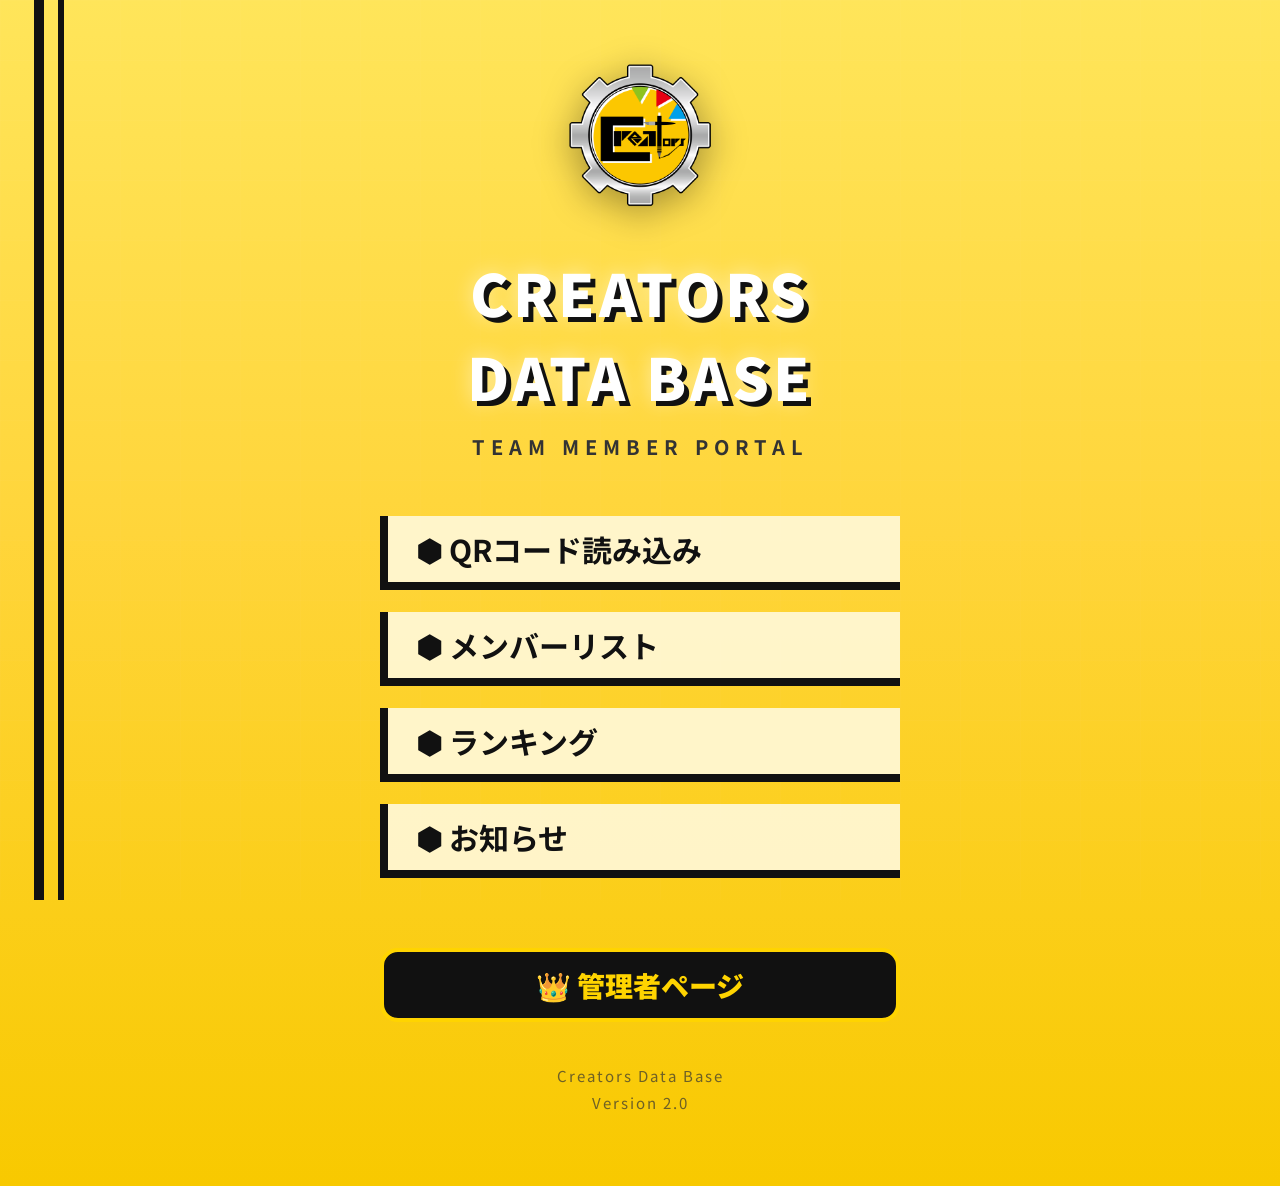
<file: index.html>
<!DOCTYPE html>
<html lang="ja">

<head>

<meta charset="UTF-8">
<meta name="viewport" content="width=device-width, initial-scale=1.0">

<title>Creators Data Base</title>

<link rel="stylesheet" href="css/style.css">

<link rel="preconnect" href="https://fonts.googleapis.com">

<link rel="preconnect" href="https://fonts.gstatic.com" crossorigin>

<link href="https://fonts.googleapis.com/css2?family=Noto+Sans+JP:wght@400;700;900&display=swap" rel="stylesheet">

</head>

<body>

<!-- 背景装飾 -->
<div class="background">
    <div class="left-line"></div>
    <div class="left-line2"></div>
</div>

<!-- メイン -->

<div class="container">

    <!-- ロゴ -->

    <img src="images/logo.png" class="logo" alt="Creators Logo">

    <!-- タイトル -->

    <h1 class="title">
        CREATORS
    </h1>

    <h1 class="title">
        DATA BASE
    </h1>

    <p class="subTitle">

        TEAM MEMBER PORTAL

    </p>

    <!-- メニュー -->

    <nav class="menu">

        <a href="qr.html" class="menuButton">

            ⬢ QRコード読み込み

        </a>

        <a href="members.html" class="menuButton">

            ⬢ メンバーリスト

        </a>

        <a href="#" class="menuButton">

            ⬢ ランキング

        </a>

        <a href="#" class="menuButton">

            ⬢ お知らせ

        </a>

    </nav>

    <!-- 管理者 -->

    <div class="adminArea">

        <a href="admin.html" class="adminButton">

            👑 管理者ページ

        </a>

    </div>

    <!-- バージョン -->

    <div class="version">

        Creators Data Base

        <br>

        Version 2.0

    </div>

</div>

</body>

</html>
</file>
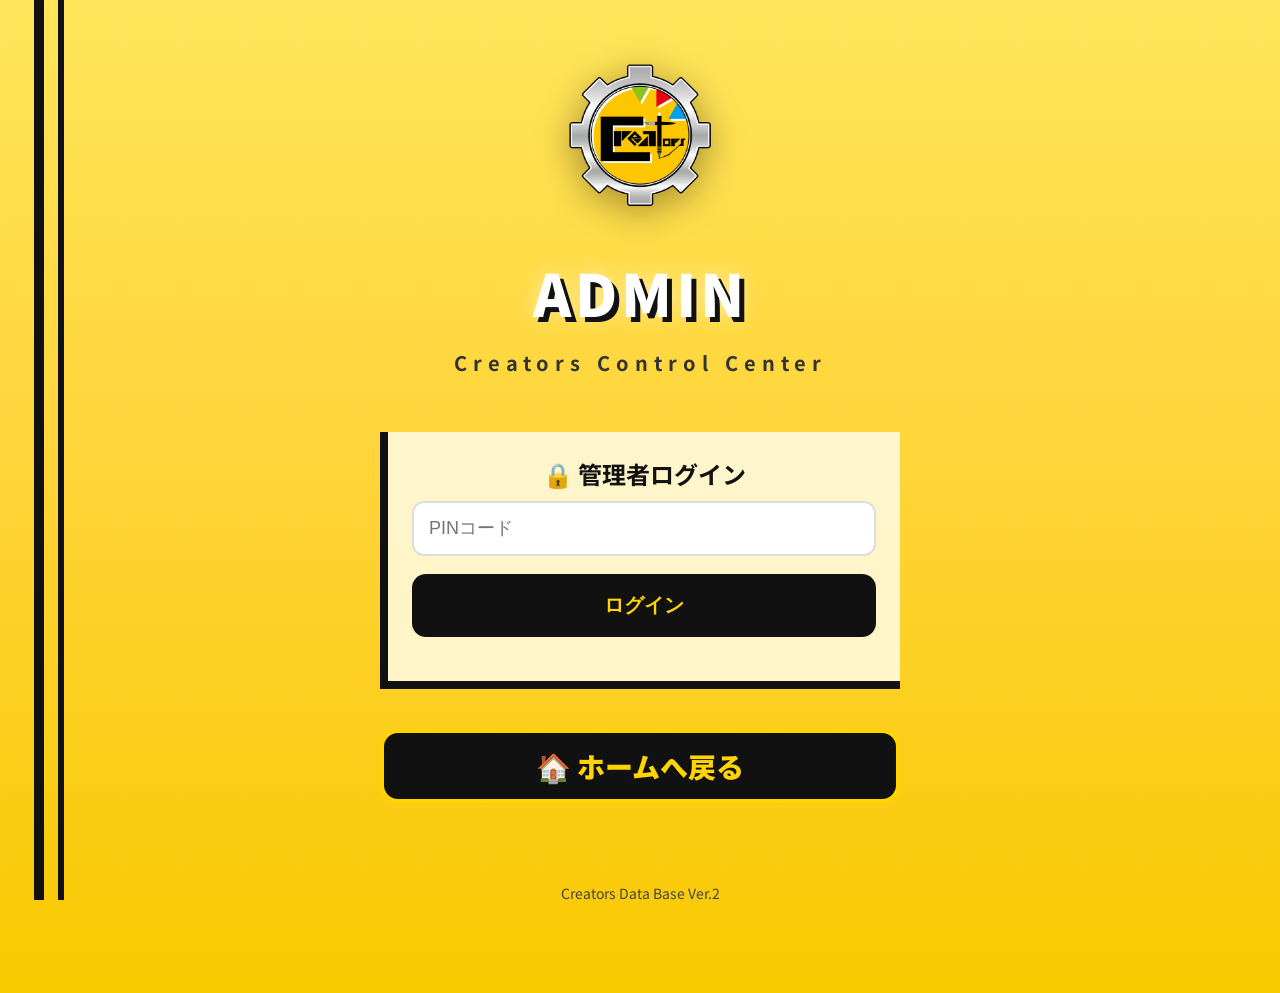
<file: admin.html>
<!DOCTYPE html>
<html lang="ja">

<head>

<meta charset="UTF-8">

<meta name="viewport" content="width=device-width, initial-scale=1.0">

<title>Creators Admin</title>

<link rel="stylesheet" href="css/style.css">

<link rel="preconnect" href="https://fonts.googleapis.com">

<link rel="preconnect" href="https://fonts.gstatic.com" crossorigin>

<link href="https://fonts.googleapis.com/css2?family=Noto+Sans+JP:wght@400;700;900&display=swap" rel="stylesheet">

</head>

<body>

<div class="background">

<div class="left-line"></div>

<div class="left-line2"></div>

</div>

<div class="container fadeIn">

<img src="images/logo.png" class="logo">

<h1 class="title">

ADMIN

</h1>

<p class="subTitle">

Creators Control Center

</p>

<!-- ログイン -->

<div id="loginArea">

<div class="card">

<h2 class="textCenter">

🔒 管理者ログイン

</h2>

<input
type="password"
id="pinInput"
class="inputBox"
placeholder="PINコード">

<button
id="loginButton"
class="yellowButton">

ログイン

</button>

<div id="loginMessage" class="mt20"></div>

</div>

</div>

<!-- ダッシュボード -->

<div id="adminArea" class="hidden">

<div class="card">

<h2>

📊 管理ダッシュボード

</h2>

<p class="mt20">

管理したい項目を選択してください。

</p>

</div>

<div class="adminGrid">

<a href="point.html" class="adminCard">

<h2>

⭐ ポイント管理

</h2>

<p>

ポイントの加算・減算

</p>

</a>

<a href="record.html" class="adminCard">

<h2>

🏆 戦績管理

</h2>

<p>

大会結果の登録

</p>

</a>

<a href="rewardManage.html" class="adminCard">

<h2>

🎁 景品管理

</h2>

<p>

景品・交換ポイント

</p>

</a>

<a href="memberManage.html" class="adminCard">

<h2>

👥 メンバー管理

</h2>

<p>

メンバー編集

</p>

</a>

<a href="beyManage.html" class="adminCard">

<h2>

⚔ ベイ管理

</h2>

<p>

所持ベイ編集

</p>

</a>

<a href="titleManage.html" class="adminCard">

<h2>

🎖 称号管理

</h2>

<p>

称号追加・編集

</p>

</a>

<a href="system.html" class="adminCard">

<h2>

⚙ システム設定

</h2>

<p>

PIN・QR・その他設定

</p>

</a>

</div>

<button
id="logoutButton"
class="yellowButton mt40">

ログアウト

</button>

</div>

<a href="index.html" class="adminButton mt40">

🏠 ホームへ戻る

</a>

<div class="footer">

Creators Data Base Ver.2

</div>

</div>

<script src="js/admin.js"></script>

</body>

</html>
</file>
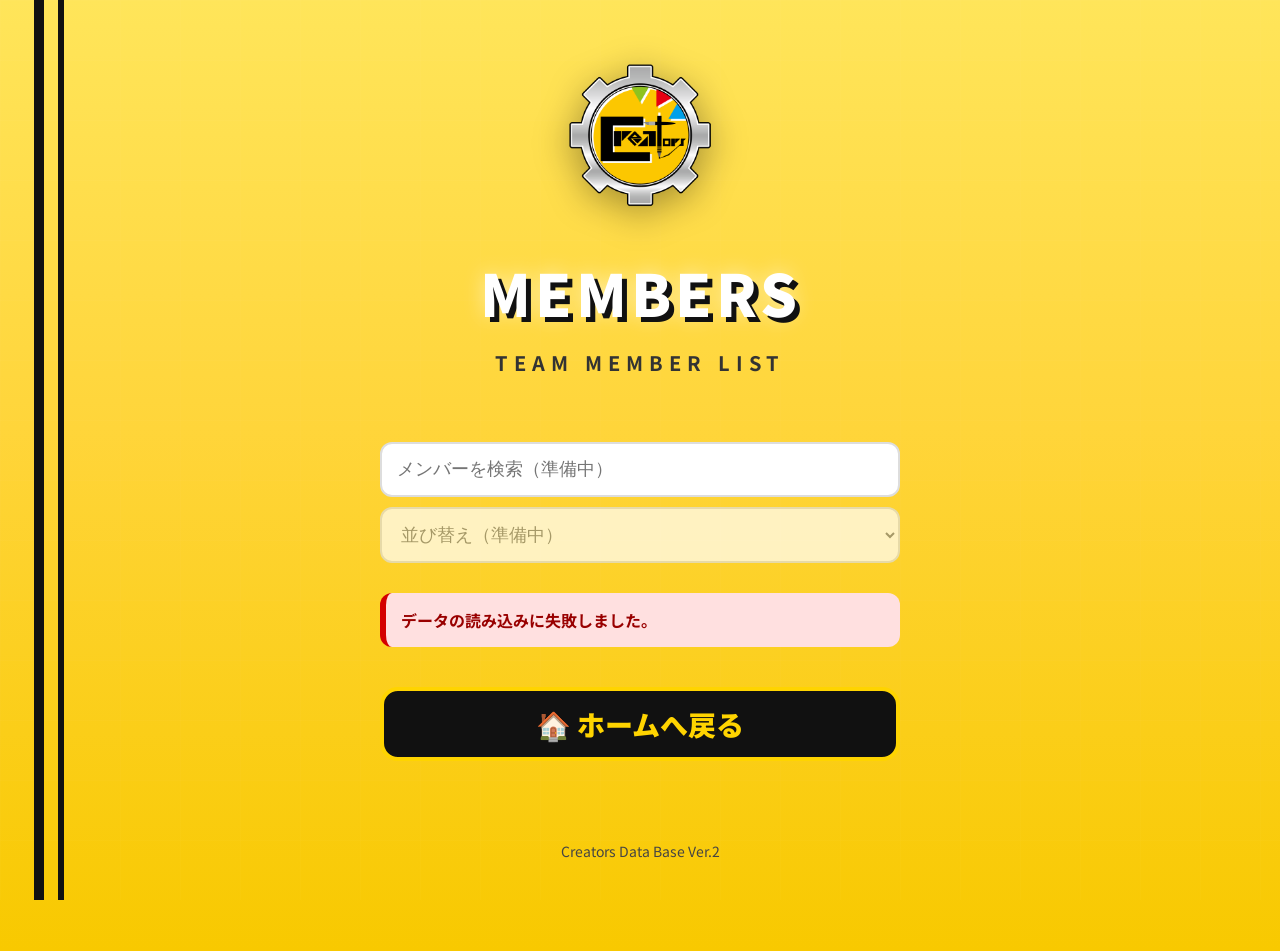
<file: member.html>
<!DOCTYPE html>
<html lang="ja">

<head>

<meta charset="UTF-8">

<meta name="viewport" content="width=device-width, initial-scale=1.0">

<title>Member Profile</title>

<link rel="stylesheet" href="css/style.css">

<link rel="preconnect" href="https://fonts.googleapis.com">

<link rel="preconnect" href="https://fonts.gstatic.com" crossorigin>

<link href="https://fonts.googleapis.com/css2?family=Noto+Sans+JP:wght@400;700;900&display=swap" rel="stylesheet">

</head>

<body>

<div class="background">

<div class="left-line"></div>

<div class="left-line2"></div>

</div>

<div class="container fadeIn">

<img src="images/logo.png" class="logo">

<h1 class="title">

PROFILE

</h1>

<p class="subTitle">

MEMBER PROFILE

</p>

<div id="profileArea">

<div class="loading">

Loading

</div>

</div>

<br>

<a href="members.html" class="adminButton">

👥 メンバー一覧へ戻る

</a>

<div class="footer">

Creators Data Base Ver.2

</div>

</div>

<script src="js/member.js"></script>

</body>

</html>
</file>
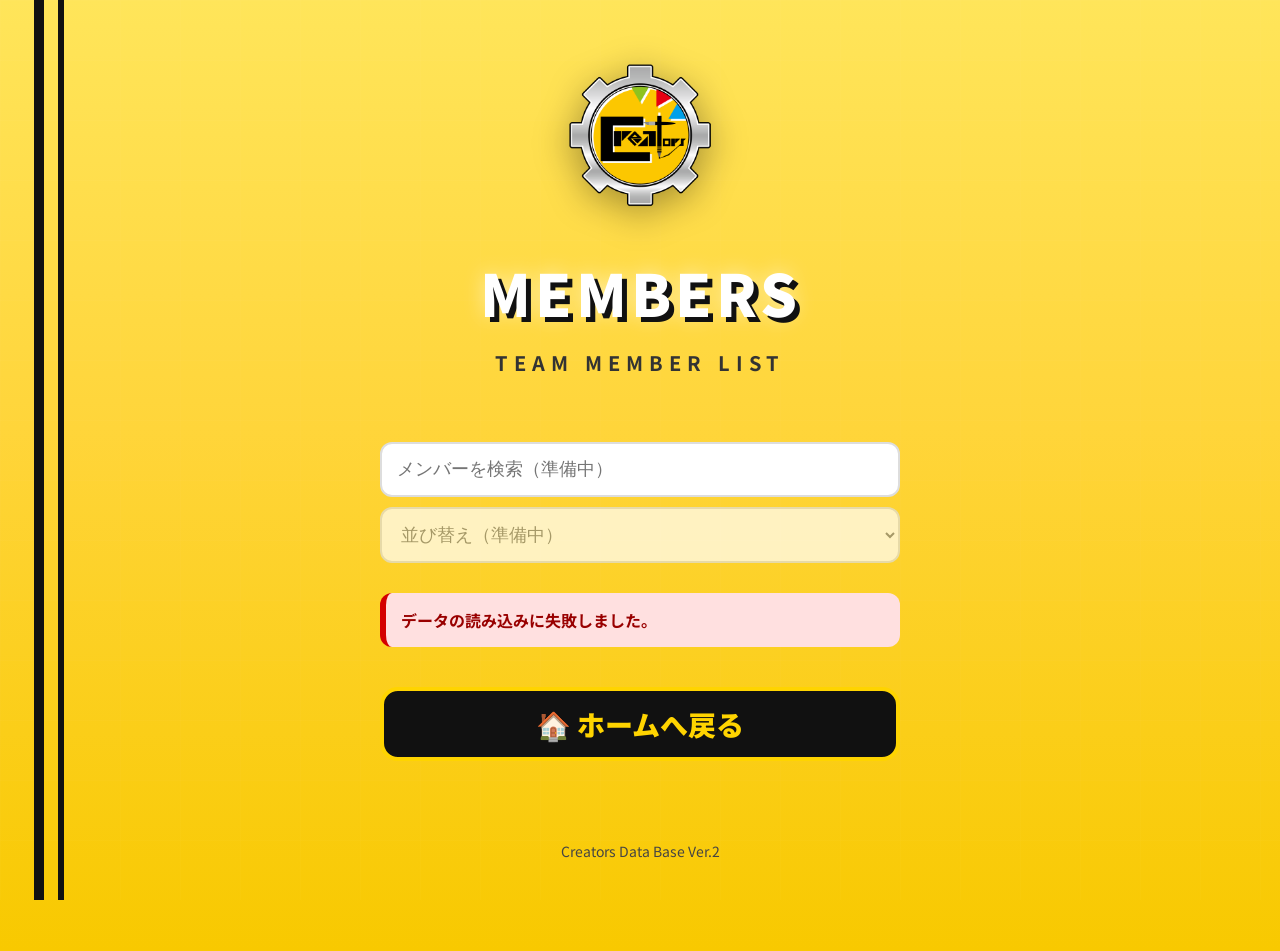
<file: members.html>
<!DOCTYPE html>
<html lang="ja">

<head>

<meta charset="UTF-8">
<meta name="viewport" content="width=device-width, initial-scale=1.0">

<title>Members | Creators Data Base</title>

<link rel="stylesheet" href="css/style.css">

<link rel="preconnect" href="https://fonts.googleapis.com">
<link rel="preconnect" href="https://fonts.gstatic.com" crossorigin>

<link href="https://fonts.googleapis.com/css2?family=Noto+Sans+JP:wght@400;700;900&display=swap" rel="stylesheet">

</head>

<body>

<div class="background">

    <div class="left-line"></div>

    <div class="left-line2"></div>

</div>

<div class="container fadeIn">

    <img src="images/logo.png" class="logo" alt="Creators Logo">

    <h1 class="title">

        MEMBERS

    </h1>

    <p class="subTitle">

        TEAM MEMBER LIST

    </p>

    <!-- 検索（Ver2.1で機能追加予定） -->

    <input
        type="text"
        id="searchBox"
        class="inputBox"
        placeholder="メンバーを検索（準備中）"
        disabled>

    <!-- 並び替え（Ver2.1予定） -->

    <select id="sortSelect" class="inputBox" disabled>

        <option>並び替え（準備中）</option>

    </select>

    <!-- メンバー一覧 -->

    <div id="memberList" class="mt30">

        <div class="loading">

            Loading

        </div>

    </div>

    <!-- ホーム -->

    <a href="index.html" class="adminButton mt40">

        🏠 ホームへ戻る

    </a>

    <div class="footer">

        Creators Data Base Ver.2

    </div>

</div>

<script src="js/members.js"></script>

</body>

</html>
</file>
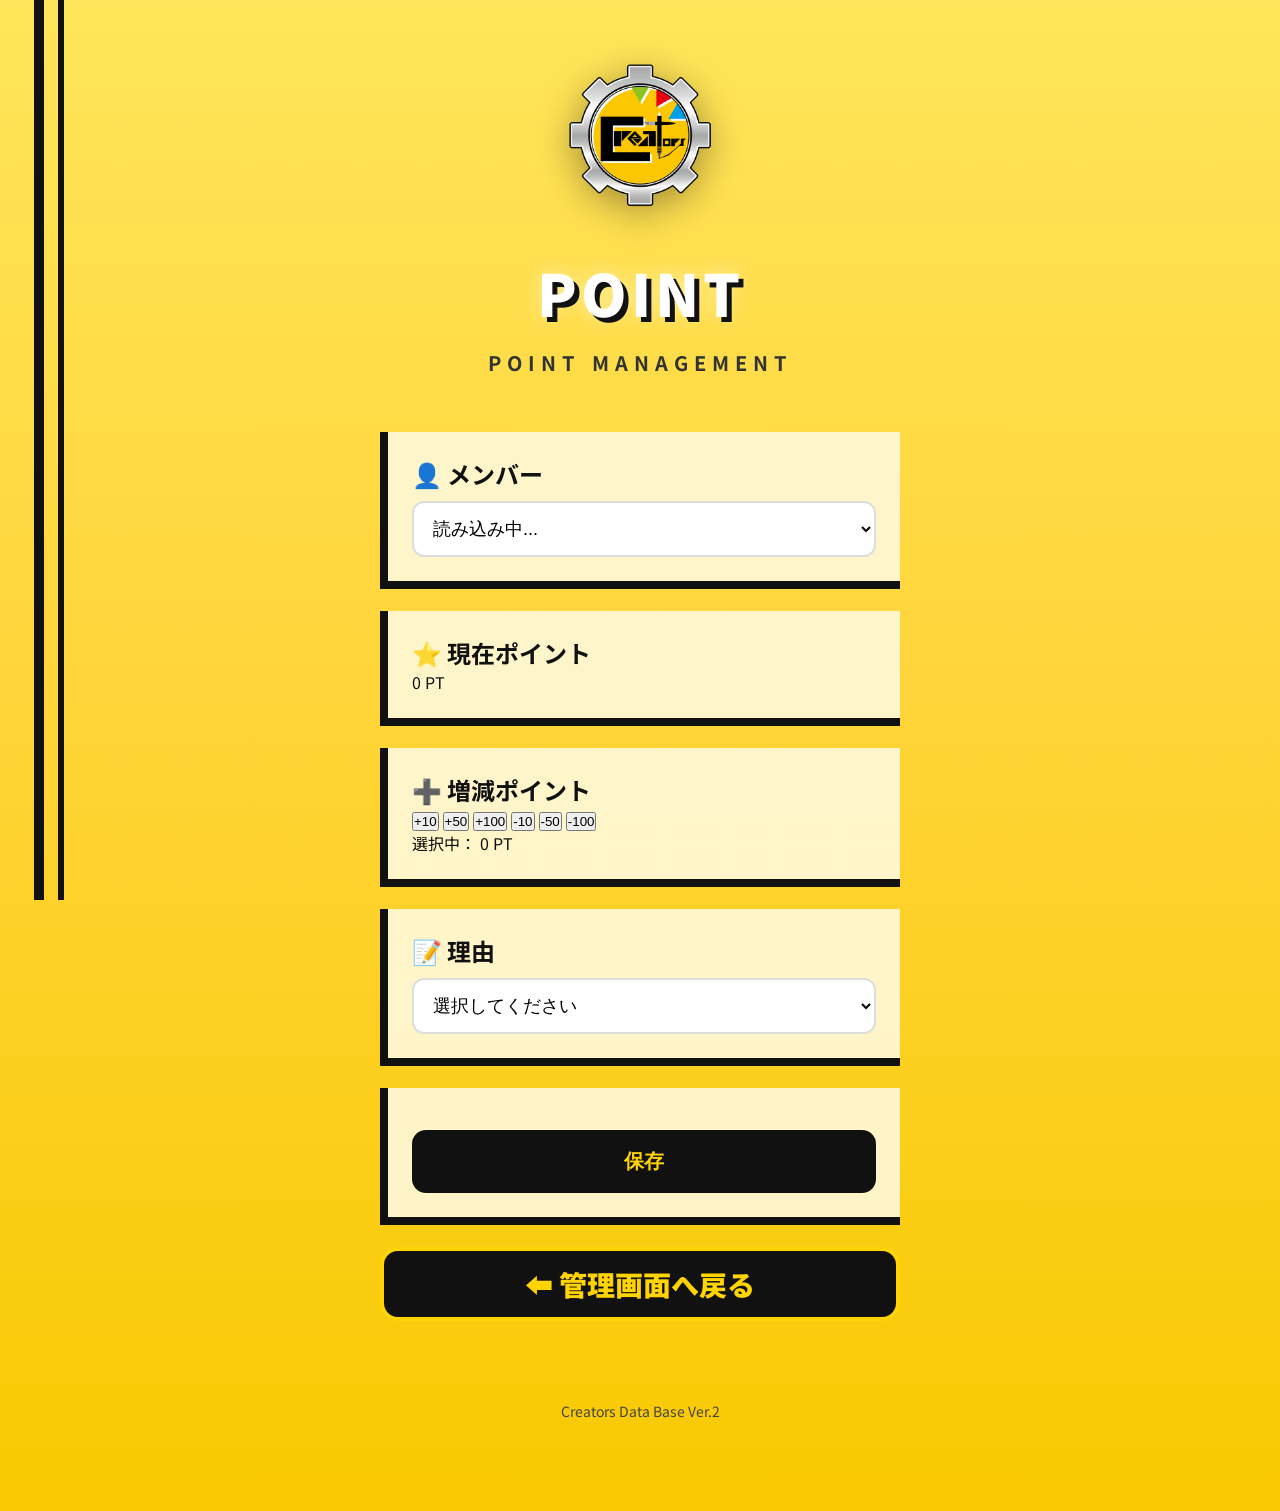
<file: point.html>
<!DOCTYPE html>
<html lang="ja">

<head>

<meta charset="UTF-8">

<meta name="viewport" content="width=device-width, initial-scale=1.0">

<title>ポイント管理 | Creators Data Base</title>

<link rel="stylesheet" href="css/style.css">

<link rel="preconnect" href="https://fonts.googleapis.com">

<link rel="preconnect" href="https://fonts.gstatic.com" crossorigin>

<link href="https://fonts.googleapis.com/css2?family=Noto+Sans+JP:wght@400;700;900&display=swap" rel="stylesheet">

</head>

<body>

<div class="background">

<div class="left-line"></div>

<div class="left-line2"></div>

</div>

<div class="container fadeIn">

<img src="images/logo.png" class="logo" alt="Creators Logo">

<h1 class="title">

POINT

</h1>

<p class="subTitle">

POINT MANAGEMENT

</p>

<div class="card">

<h2>

👤 メンバー

</h2>

<select id="memberSelect" class="inputBox">

<option>読み込み中...</option>

</select>

</div>

<div class="card">

<h2>

⭐ 現在ポイント

</h2>

<div id="currentPoint" class="pointDisplay">

0 PT

</div>

</div>

<div class="card">

<h2>

➕ 増減ポイント

</h2>

<div class="pointButtons">

<button class="pointBtn plus" data-value="10">+10</button>

<button class="pointBtn plus" data-value="50">+50</button>

<button class="pointBtn plus" data-value="100">+100</button>

<button class="pointBtn minus" data-value="-10">-10</button>

<button class="pointBtn minus" data-value="-50">-50</button>

<button class="pointBtn minus" data-value="-100">-100</button>

</div>

<div class="selectedPoint">

選択中：

<span id="selectedPoint">

0

</span>

PT

</div>

</div>

<div class="card">

<h2>

📝 理由

</h2>

<select id="reasonSelect" class="inputBox">

<option value="">選択してください</option>

<option>大会優勝</option>

<option>大会準優勝</option>

<option>ベスト4</option>

<option>イベント参加</option>

<option>景品交換</option>

<option>その他</option>

</select>

<input

type="text"

id="otherReason"

class="inputBox"

placeholder="その他の理由"

style="display:none;">

</div>

<div class="card">

<button

id="savePoint"

class="yellowButton">

保存

</button>

</div>

<a href="admin.html" class="adminButton">

⬅ 管理画面へ戻る

</a>

<div class="footer">

Creators Data Base Ver.2

</div>

</div>

<script src="js/point.js"></script>

</body>

</html>
</file>
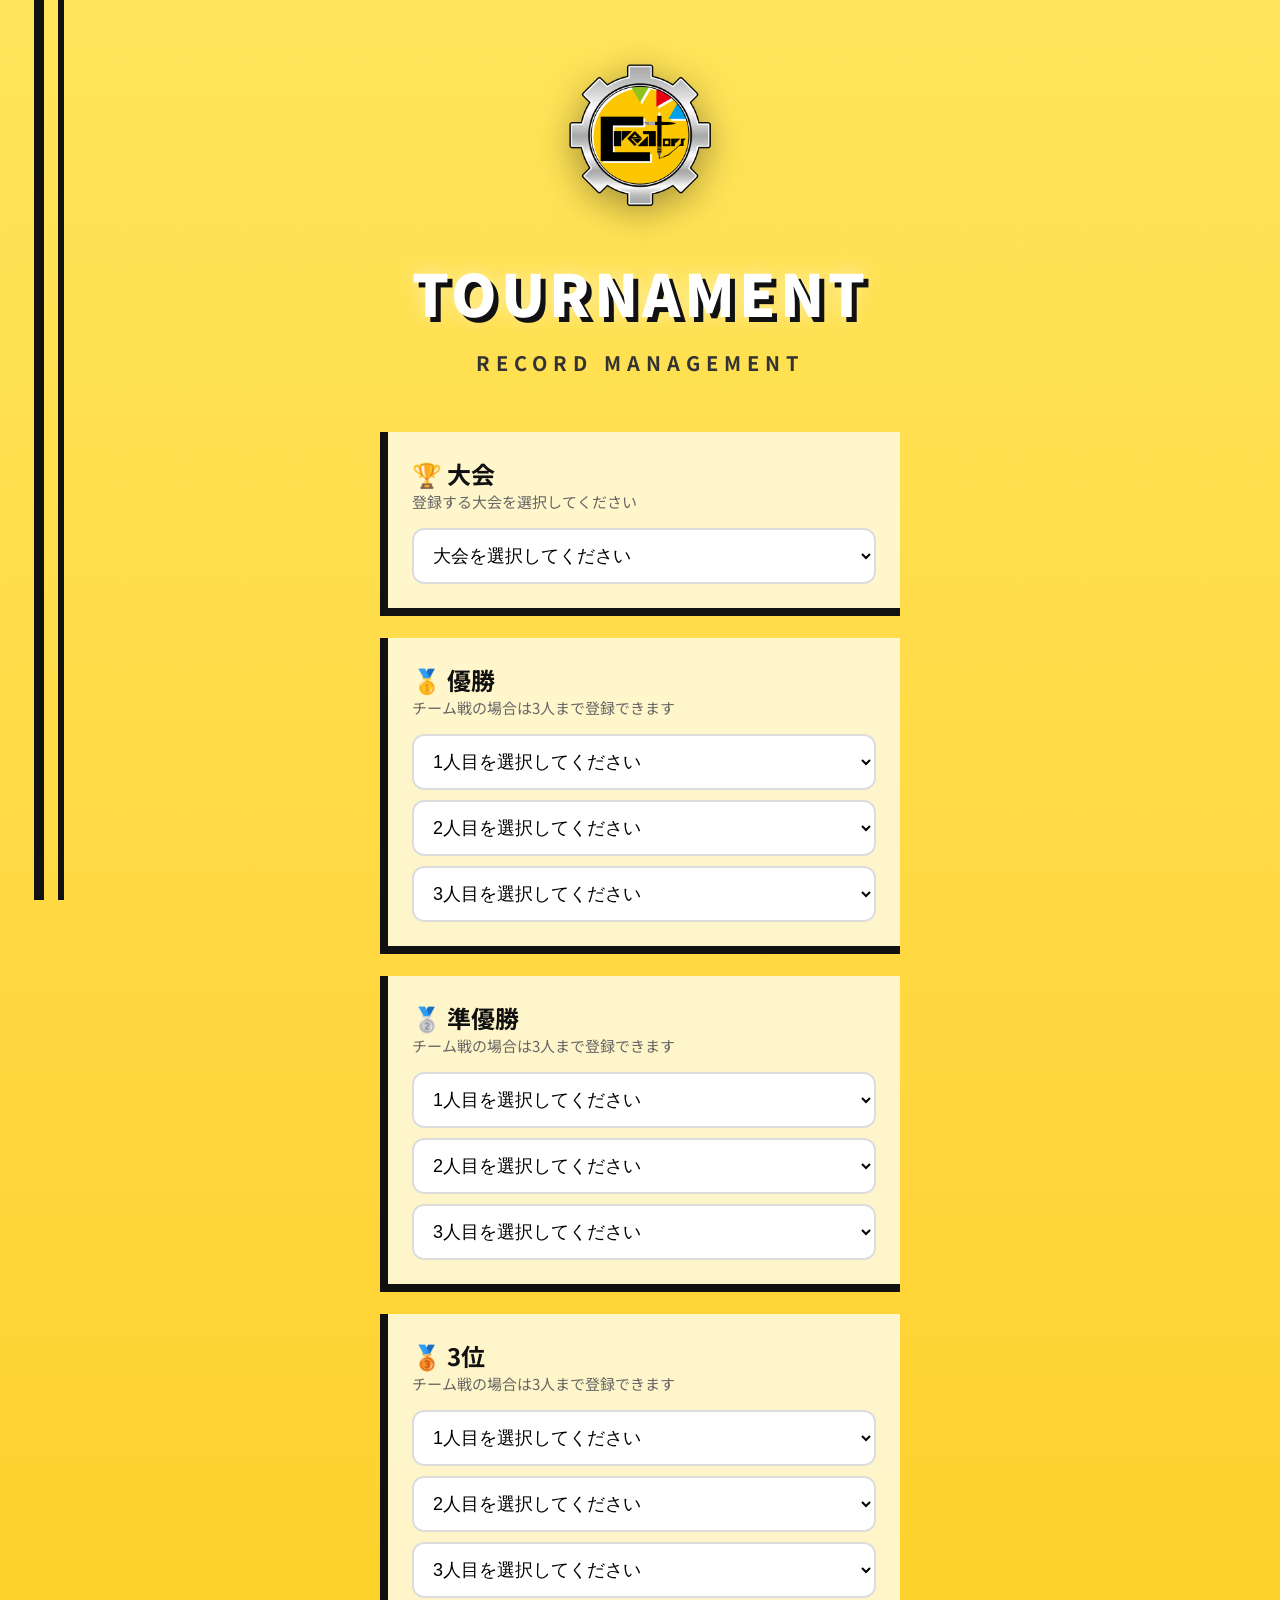
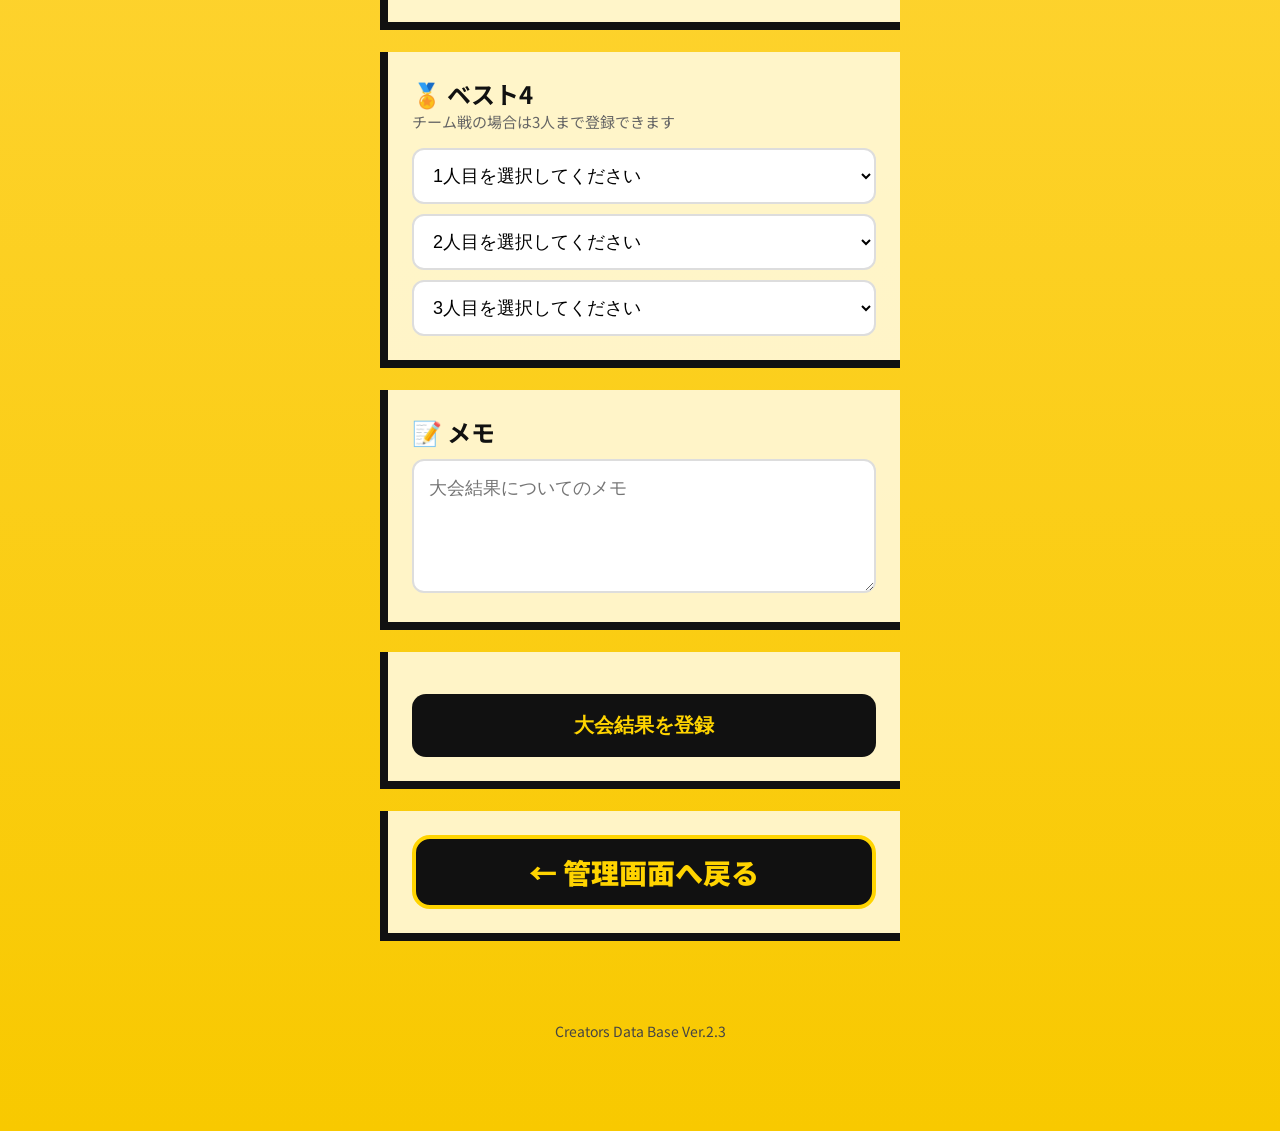
<file: record.html>
<!DOCTYPE html>
<html lang="ja">

<head>

<meta charset="UTF-8">

<meta
    name="viewport"
    content="width=device-width, initial-scale=1.0"
>

<title>大会戦績登録 | Creators Data Base</title>

<link
    rel="stylesheet"
    href="css/style.css"
>

<link
    rel="preconnect"
    href="https://fonts.googleapis.com"
>

<link
    rel="preconnect"
    href="https://fonts.gstatic.com"
    crossorigin
>

<link
    href="https://fonts.googleapis.com/css2?family=Noto+Sans+JP:wght@400;700;900&display=swap"
    rel="stylesheet"
>

</head>


<body>


<div class="background">

    <div class="left-line"></div>

    <div class="left-line2"></div>

</div>



<div class="container fadeIn">


    <!-- ============================== -->
    <!-- ロゴ -->
    <!-- ============================== -->

    <img
        src="images/logo.png"
        class="logo"
        alt="Creators Logo"
    >



    <!-- ============================== -->
    <!-- タイトル -->
    <!-- ============================== -->

    <h1 class="title">

        TOURNAMENT

    </h1>


    <p class="subTitle">

        RECORD MANAGEMENT

    </p>



    <!-- ============================== -->
    <!-- 大会選択 -->
    <!-- ============================== -->

    <div class="card">

        <h2>

            🏆 大会

        </h2>


        <p class="infoTitle">

            登録する大会を選択してください

        </p>


        <select
            id="tournamentSelect"
            class="inputBox"
        >

            <option value="">

                大会を選択してください

            </option>

        </select>

    </div>



    <!-- ============================== -->
    <!-- 優勝 -->
    <!-- ============================== -->

    <div class="card">

        <h2>

            🥇 優勝

        </h2>


        <p class="infoTitle">

            チーム戦の場合は3人まで登録できます

        </p>



        <select
            id="championSelect1"
            class="inputBox memberSelect"
        >

            <option value="">

                1人目を選択してください

            </option>

        </select>



        <select
            id="championSelect2"
            class="inputBox memberSelect"
        >

            <option value="">

                2人目を選択してください

            </option>

        </select>



        <select
            id="championSelect3"
            class="inputBox memberSelect"
        >

            <option value="">

                3人目を選択してください

            </option>

        </select>

    </div>



    <!-- ============================== -->
    <!-- 準優勝 -->
    <!-- ============================== -->

    <div class="card">

        <h2>

            🥈 準優勝

        </h2>


        <p class="infoTitle">

            チーム戦の場合は3人まで登録できます

        </p>



        <select
            id="runnerUpSelect1"
            class="inputBox memberSelect"
        >

            <option value="">

                1人目を選択してください

            </option>

        </select>



        <select
            id="runnerUpSelect2"
            class="inputBox memberSelect"
        >

            <option value="">

                2人目を選択してください

            </option>

        </select>



        <select
            id="runnerUpSelect3"
            class="inputBox memberSelect"
        >

            <option value="">

                3人目を選択してください

            </option>

        </select>

    </div>



    <!-- ============================== -->
    <!-- 3位 -->
    <!-- ============================== -->

    <div class="card">

        <h2>

            🥉 3位

        </h2>


        <p class="infoTitle">

            チーム戦の場合は3人まで登録できます

        </p>



        <select
            id="thirdSelect1"
            class="inputBox memberSelect"
        >

            <option value="">

                1人目を選択してください

            </option>

        </select>



        <select
            id="thirdSelect2"
            class="inputBox memberSelect"
        >

            <option value="">

                2人目を選択してください

            </option>

        </select>



        <select
            id="thirdSelect3"
            class="inputBox memberSelect"
        >

            <option value="">

                3人目を選択してください

            </option>

        </select>

    </div>



    <!-- ============================== -->
    <!-- ベスト4 -->
    <!-- ============================== -->

    <div class="card">

        <h2>

            🏅 ベスト4

        </h2>


        <p class="infoTitle">

            チーム戦の場合は3人まで登録できます

        </p>



        <select
            id="best4Select1"
            class="inputBox memberSelect"
        >

            <option value="">

                1人目を選択してください

            </option>

        </select>



        <select
            id="best4Select2"
            class="inputBox memberSelect"
        >

            <option value="">

                2人目を選択してください

            </option>

        </select>



        <select
            id="best4Select3"
            class="inputBox memberSelect"
        >

            <option value="">

                3人目を選択してください

            </option>

        </select>

    </div>



    <!-- ============================== -->
    <!-- メモ -->
    <!-- ============================== -->

    <div class="card">

        <h2>

            📝 メモ

        </h2>


        <textarea
            id="memo"
            rows="5"
            placeholder="大会結果についてのメモ"
        ></textarea>

    </div>



    <!-- ============================== -->
    <!-- 登録 -->
    <!-- ============================== -->

    <div class="card">

        <button
            id="saveRecord"
            class="yellowButton"
        >

            大会結果を登録

        </button>

    </div>



    <!-- ============================== -->
    <!-- 戻る -->
    <!-- ============================== -->

    <div class="card">

        <a
            href="admin.html"
            class="adminButton"
        >

            ← 管理画面へ戻る

        </a>

    </div>



    <!-- ============================== -->
    <!-- Footer -->
    <!-- ============================== -->

    <div class="footer">

        Creators Data Base Ver.2.3

    </div>


</div>



<!-- ============================== -->
<!-- JavaScript -->
<!-- ============================== -->

<script
    src="js/record.js"
></script>


</body>

</html>
</file>
<file: css/style.css>
/* =======================================================
   Creators Data Base Ver.2
======================================================= */

*{
    margin:0;
    padding:0;
    box-sizing:border-box;
}

html{

    scroll-behavior:smooth;

}

body{

    font-family:'Noto Sans JP',sans-serif;

    background:linear-gradient(
        180deg,
        #FFE55A 0%,
        #FFD53A 45%,
        #F8C900 100%
    );

    min-height:100vh;

    overflow-x:hidden;

    color:#111;

}

/* ---------------- Background ---------------- */

.background{

    position:fixed;

    inset:0;

    pointer-events:none;

    z-index:-1;

}

.left-line{

    position:fixed;

    left:34px;

    top:0;

    width:10px;

    height:100%;

    background:#111;

}

.left-line2{

    position:fixed;

    left:58px;

    top:0;

    width:6px;

    height:100%;

    background:#111;

}

/* うっすら格子 */

body::before{

    content:"";

    position:fixed;

    inset:0;

    background-image:

    linear-gradient(rgba(255,255,255,.08) 1px,transparent 1px),

    linear-gradient(90deg,rgba(255,255,255,.08) 1px,transparent 1px);

    background-size:60px 60px;

    opacity:.25;

    z-index:-2;

}

/* ---------------- Layout ---------------- */

.container{

    width:min(92%,520px);

    margin:auto;

    padding:40px 0 70px;

}

/* ---------------- Logo ---------------- */

.logo{

    width:170px;

    display:block;

    margin:10px auto 30px;

    filter:

        drop-shadow(0 8px 18px rgba(0,0,0,.35));

    animation:logoFloat 4s ease-in-out infinite;

}

@keyframes logoFloat{

    0%{

        transform:translateY(0);

    }

    50%{

        transform:translateY(-8px);

    }

    100%{

        transform:translateY(0);

    }

}

/* ---------------- Title ---------------- */

.title{

    text-align:center;

    font-size:58px;

    font-weight:900;

    color:#fff;

    letter-spacing:4px;

    text-shadow:

        5px 5px 0 #111,

        0 0 20px rgba(255,255,255,.55);

    animation:titleGlow 3s ease-in-out infinite;

}

.subTitle{

    text-align:center;

    margin-top:14px;

    margin-bottom:55px;

    font-size:20px;

    letter-spacing:6px;

    color:#333;

    font-weight:bold;

}

@keyframes titleGlow{

    0%{

        text-shadow:
        5px 5px 0 #111,
        0 0 8px rgba(255,255,255,.2);

    }

    50%{

        text-shadow:
        5px 5px 0 #111,
        0 0 25px rgba(255,255,255,.9);

    }

    100%{

        text-shadow:
        5px 5px 0 #111,
        0 0 8px rgba(255,255,255,.2);

    }

}

/* =======================================================
   Menu
======================================================= */

.menu{

    display:flex;

    flex-direction:column;

    gap:22px;

}

/* ---------- ボタン ---------- */

.menuButton{

    position:relative;

    display:flex;

    align-items:center;

    width:100%;

    min-height:74px;

    padding:0 28px;

    background:rgba(255,248,215,.92);

    color:#111;

    text-decoration:none;

    font-size:30px;

    font-weight:700;

    border-left:8px solid #111;

    border-bottom:8px solid #111;

    overflow:hidden;

    transition:.25s;

}

/* 光が流れる */

.menuButton::before{

    content:"";

    position:absolute;

    top:0;

    left:-140%;

    width:70%;

    height:100%;

    background:linear-gradient(

        90deg,

        transparent,

        rgba(255,255,255,.7),

        transparent

    );

}

.menuButton:hover::before{

    animation:shine .8s;

}

.menuButton:hover{

    transform:translateX(10px);

    background:#fff8d7;

}

.menuButton:active{

    transform:scale(.98);

}

/* =======================================================
   管理者ボタン
======================================================= */

.adminArea{

    margin-top:70px;

}

.adminButton{

    position:relative;

    display:flex;

    justify-content:center;

    align-items:center;

    width:100%;

    min-height:74px;

    background:#111;

    color:#FFD400;

    text-decoration:none;

    font-size:28px;

    font-weight:900;

    border:4px solid #FFD400;

    border-radius:18px;

    overflow:hidden;

    transition:.25s;

}

.adminButton::before{

    content:"";

    position:absolute;

    top:0;

    left:-140%;

    width:70%;

    height:100%;

    background:linear-gradient(

        90deg,

        transparent,

        rgba(255,212,0,.5),

        transparent

    );

}

.adminButton:hover::before{

    animation:shine .8s;

}

.adminButton:hover{

    transform:translateY(-4px);

    box-shadow:0 0 25px rgba(255,212,0,.55);

}

.adminButton:active{

    transform:scale(.98);

}

/* =======================================================
   Version
======================================================= */

.version{

    margin-top:40px;

    text-align:center;

    color:#333;

    font-size:15px;

    line-height:1.8;

    letter-spacing:2px;

}

/* =======================================================
   Animation
======================================================= */

@keyframes shine{

    from{

        left:-140%;

    }

    to{

        left:170%;

    }

}

/* =======================================================
   Common Card
======================================================= */

.card{

    background:rgba(255,248,215,.92);

    border-left:8px solid #111;

    border-bottom:8px solid #111;

    padding:24px;

    margin:22px 0;

    transition:.25s;

}

.card:hover{

    transform:translateY(-3px);

}

/* =======================================================
   Member Card
======================================================= */

.memberCard{

    display:flex;

    align-items:center;

    gap:20px;

    background:rgba(255,248,215,.92);

    border-left:8px solid #111;

    border-bottom:8px solid #111;

    padding:18px;

    margin:18px 0;

    transition:.25s;

}

.memberCard:hover{

    transform:translateX(8px);

}

/* アイコン */

.memberIcon{

    width:90px;

    height:90px;

    border-radius:50%;

    object-fit:cover;

    border:4px solid #111;

    background:white;

    flex-shrink:0;

}

/* 情報 */

.memberInfo{

    flex:1;

}

.memberName{

    font-size:30px;

    font-weight:900;

    margin-bottom:8px;

}

.memberTitle{

    color:#444;

    font-size:16px;

    margin-bottom:10px;

}

.memberPoint{

    display:inline-block;

    background:#111;

    color:#FFD400;

    padding:8px 18px;

    border-radius:999px;

    font-size:18px;

    font-weight:bold;

}

/* =======================================================
   Detail Card
======================================================= */

.infoBox{

    margin-top:18px;

    padding:16px;

    border-left:6px solid #FFD400;

    background:#fffdf2;

}

.infoTitle{

    font-size:15px;

    color:#666;

    margin-bottom:6px;

}

.infoValue{

    font-size:22px;

    font-weight:bold;

    color:#111;

}

/* =======================================================
   Form
======================================================= */

.inputBox,
select,
textarea{

    width:100%;

    margin-top:10px;

    padding:15px;

    font-size:18px;

    border:none;

    border-radius:12px;

    background:white;

    border:2px solid #ddd;

    transition:.2s;

}

.inputBox:focus,
select:focus,
textarea:focus{

    outline:none;

    border-color:#FFD400;

    box-shadow:0 0 12px rgba(255,212,0,.45);

}

/* =======================================================
   Yellow Button
======================================================= */

.yellowButton{

    width:100%;

    margin-top:18px;

    padding:18px;

    background:#111;

    color:#FFD400;

    border:none;

    border-radius:14px;

    font-size:20px;

    font-weight:900;

    cursor:pointer;

    transition:.25s;

}

.yellowButton:hover{

    transform:translateY(-3px);

    box-shadow:0 0 18px rgba(255,212,0,.5);

}

.yellowButton:active{

    transform:scale(.98);

}

/* =======================================================
   Small Badge
======================================================= */

.badge{

    display:inline-block;

    padding:6px 12px;

    margin:4px;

    background:#FFD400;

    color:#111;

    border-radius:999px;

    font-size:14px;

    font-weight:bold;

}

/* =======================================================
   Rank Badge
======================================================= */

.rankBadge{

    display:inline-block;

    margin-top:10px;

    padding:8px 18px;

    border-radius:999px;

    background:linear-gradient(
        90deg,
        #111,
        #2b2b2b
    );

    color:#FFD400;

    font-weight:900;

    letter-spacing:1px;

    box-shadow:0 4px 10px rgba(0,0,0,.2);

}

/* =======================================================
   Status Grid
======================================================= */

.statusGrid{

    display:grid;

    grid-template-columns:repeat(2,1fr);

    gap:15px;

    margin-top:20px;

}

.statusItem{

    background:#fffdf2;

    border-left:6px solid #111;

    padding:18px;

}

.statusItem h3{

    font-size:14px;

    color:#666;

    margin-bottom:8px;

}

.statusItem p{

    font-size:24px;

    font-weight:900;

}

/* =======================================================
   QR Reader
======================================================= */

.qrCard{

    width:100%;

    overflow:hidden;

}


/* カメラ表示エリア */

.qrCamera{

    position:relative;

    width:100%;

    max-width:420px;

    aspect-ratio:4 / 3;

    margin:0 auto;

    overflow:hidden;

    background:#111;

    border-radius:12px;

}


/* カメラ映像 */

#qrVideo{

    display:block;

    width:100%;

    height:100%;

    object-fit:cover;

}


/* スキャン枠 */

.qrFrame{

    position:absolute;

    top:50%;

    left:50%;

    width:60%;

    aspect-ratio:1 / 1;

    transform:translate(-50%,-50%);

    pointer-events:none;

}


/* 四隅 */

.corner{

    position:absolute;

    width:35px;

    height:35px;

    border-color:#FFD400;

    border-style:solid;

}


/* 左上 */

.topLeft{

    top:0;

    left:0;

    border-width:5px 0 0 5px;

}


/* 右上 */

.topRight{

    top:0;

    right:0;

    border-width:5px 5px 0 0;

}


/* 左下 */

.bottomLeft{

    bottom:0;

    left:0;

    border-width:0 0 5px 5px;

}


/* 右下 */

.bottomRight{

    bottom:0;

    right:0;

    border-width:0 5px 5px 0;

}


/* 読み込み結果 */

.qrResult{

    margin-top:15px;

    padding:12px;

    text-align:center;

    font-size:16px;

    font-weight:bold;

    line-height:1.6;

    color:#111;

    background:#fffdf2;

    border-radius:10px;

}


/* =======================================================
   QR Reader Mobile
======================================================= */

@media (max-width:768px){

    .qrCamera{

        width:100%;

        max-width:100%;

        aspect-ratio:4 / 3;

    }


    .qrFrame{

        width:62%;

    }


    .corner{

        width:28px;

        height:28px;

    }


    .qrResult{

        font-size:15px;

    }

}

/* =======================================================
   Admin
======================================================= */

.adminGrid{

    display:grid;

    gap:20px;

}

.adminCard{

    background:#111;

    color:#FFD400;

    padding:22px;

    border-radius:18px;

    transition:.25s;

    box-shadow:0 10px 20px rgba(0,0,0,.2);

}

.adminCard:hover{

    transform:translateY(-4px);

    box-shadow:0 16px 28px rgba(0,0,0,.3);

}

.adminCard h2{

    margin-bottom:10px;

    font-size:24px;

}

.adminCard p{

    color:#eee;

    font-size:15px;

    line-height:1.8;

}

/* =======================================================
   Reward Card
======================================================= */

.rewardCard{

    background:rgba(255,248,215,.95);

    border-left:8px solid #111;

    border-bottom:8px solid #111;

    padding:22px;

    margin:20px 0;

}

.rewardTitle{

    font-size:24px;

    font-weight:900;

}

.rewardPoint{

    margin-top:8px;

    color:#c79200;

    font-weight:bold;

    font-size:18px;

}

/* =======================================================
   Footer
======================================================= */

.footer{

    margin-top:60px;

    padding:20px;

    text-align:center;

    font-size:14px;

    color:#444;

}

/* =======================================================
   Responsive
======================================================= */

@media (max-width:768px){

.title{

    font-size:42px;

}

.subTitle{

    font-size:16px;

    letter-spacing:3px;

}

.menuButton{

    font-size:22px;

    min-height:64px;

}

.adminButton{

    font-size:22px;

}

.memberCard{

    flex-direction:column;

    text-align:center;

}

.memberIcon{

    width:100px;

    height:100px;

}

.memberName{

    font-size:26px;

}

.statusGrid{

    grid-template-columns:1fr;

}

}

/* =======================================================
   Animation
======================================================= */

.fadeIn{

    animation:fadeIn .5s ease;

}

@keyframes fadeIn{

    from{

        opacity:0;

        transform:translateY(20px);

    }

    to{

        opacity:1;

        transform:translateY(0);

    }

}

.slideIn{

    animation:slideIn .4s ease;

}

@keyframes slideIn{

    from{

        opacity:0;

        transform:translateX(-25px);

    }

    to{

        opacity:1;

        transform:translateX(0);

    }

}

/* =======================================================
   Loading
======================================================= */

.loading{

    text-align:center;

    font-size:22px;

    font-weight:bold;

    padding:50px;

    color:#111;

}

.loading::after{

    content:"";

    animation:dots 1.2s infinite;

}

@keyframes dots{

    0%{

        content:"";

    }

    33%{

        content:".";

    }

    66%{

        content:"..";

    }

    100%{

        content:"...";

    }

}

/* =======================================================
   Message
======================================================= */

.success{

    margin-top:20px;

    padding:15px;

    border-radius:12px;

    background:#d4ffd8;

    border-left:6px solid #00aa33;

    color:#005d19;

    font-weight:bold;

}

.error{

    margin-top:20px;

    padding:15px;

    border-radius:12px;

    background:#ffe0e0;

    border-left:6px solid #d40000;

    color:#900;

    font-weight:bold;

}

/* =======================================================
   Utility
======================================================= */

.textCenter{

    text-align:center;

}

.mt10{

    margin-top:10px;

}

.mt20{

    margin-top:20px;

}

.mt30{

    margin-top:30px;

}

.mt40{

    margin-top:40px;

}

.mb20{

    margin-bottom:20px;

}

.hidden{

    display:none;

}

/* =======================================================
   Scrollbar
======================================================= */

::-webkit-scrollbar{

    width:10px;

}

::-webkit-scrollbar-track{

    background:#f2d64d;

}

::-webkit-scrollbar-thumb{

    background:#111;

    border-radius:10px;

}

::-webkit-scrollbar-thumb:hover{

    background:#333;

}

/* =======================================================
   Footer Version
======================================================= */

.version{

    opacity:.7;

    transition:.3s;

}

.version:hover{

    opacity:1;

}

/* =======================================================
   Finish
======================================================= */

body{

    animation:fadeIn .5s ease;

}

/* ======================================
   景品交換
====================================== */

/* 景品1つ分 */
.rewardItem {

    padding: 18px 0 24px;

    margin: 0;

    border-bottom: 2px solid rgba(0, 0, 0, 0.18);

}


/* 最後の景品だけ下線を少し弱くする */
.rewardItem:last-child {

    border-bottom: none;

}


/* 景品名 */
.rewardItem .rewardInfo h3 {

    margin: 0 0 2px;

    font-size: 1.25rem;

    line-height: 1.4;

}


/* ポイント */
.rewardItem .rewardInfo p {

    margin: 0;

    font-size: 1rem;

    line-height: 1.4;

}


/* 交換ボタン */
.rewardItem .rewardButton {

    display: block;

    width: 100%;

    margin-top: 14px;

}


/* 景品同士の間隔 */
.rewardItem + .rewardItem {

    padding-top: 28px;

}
</file>
